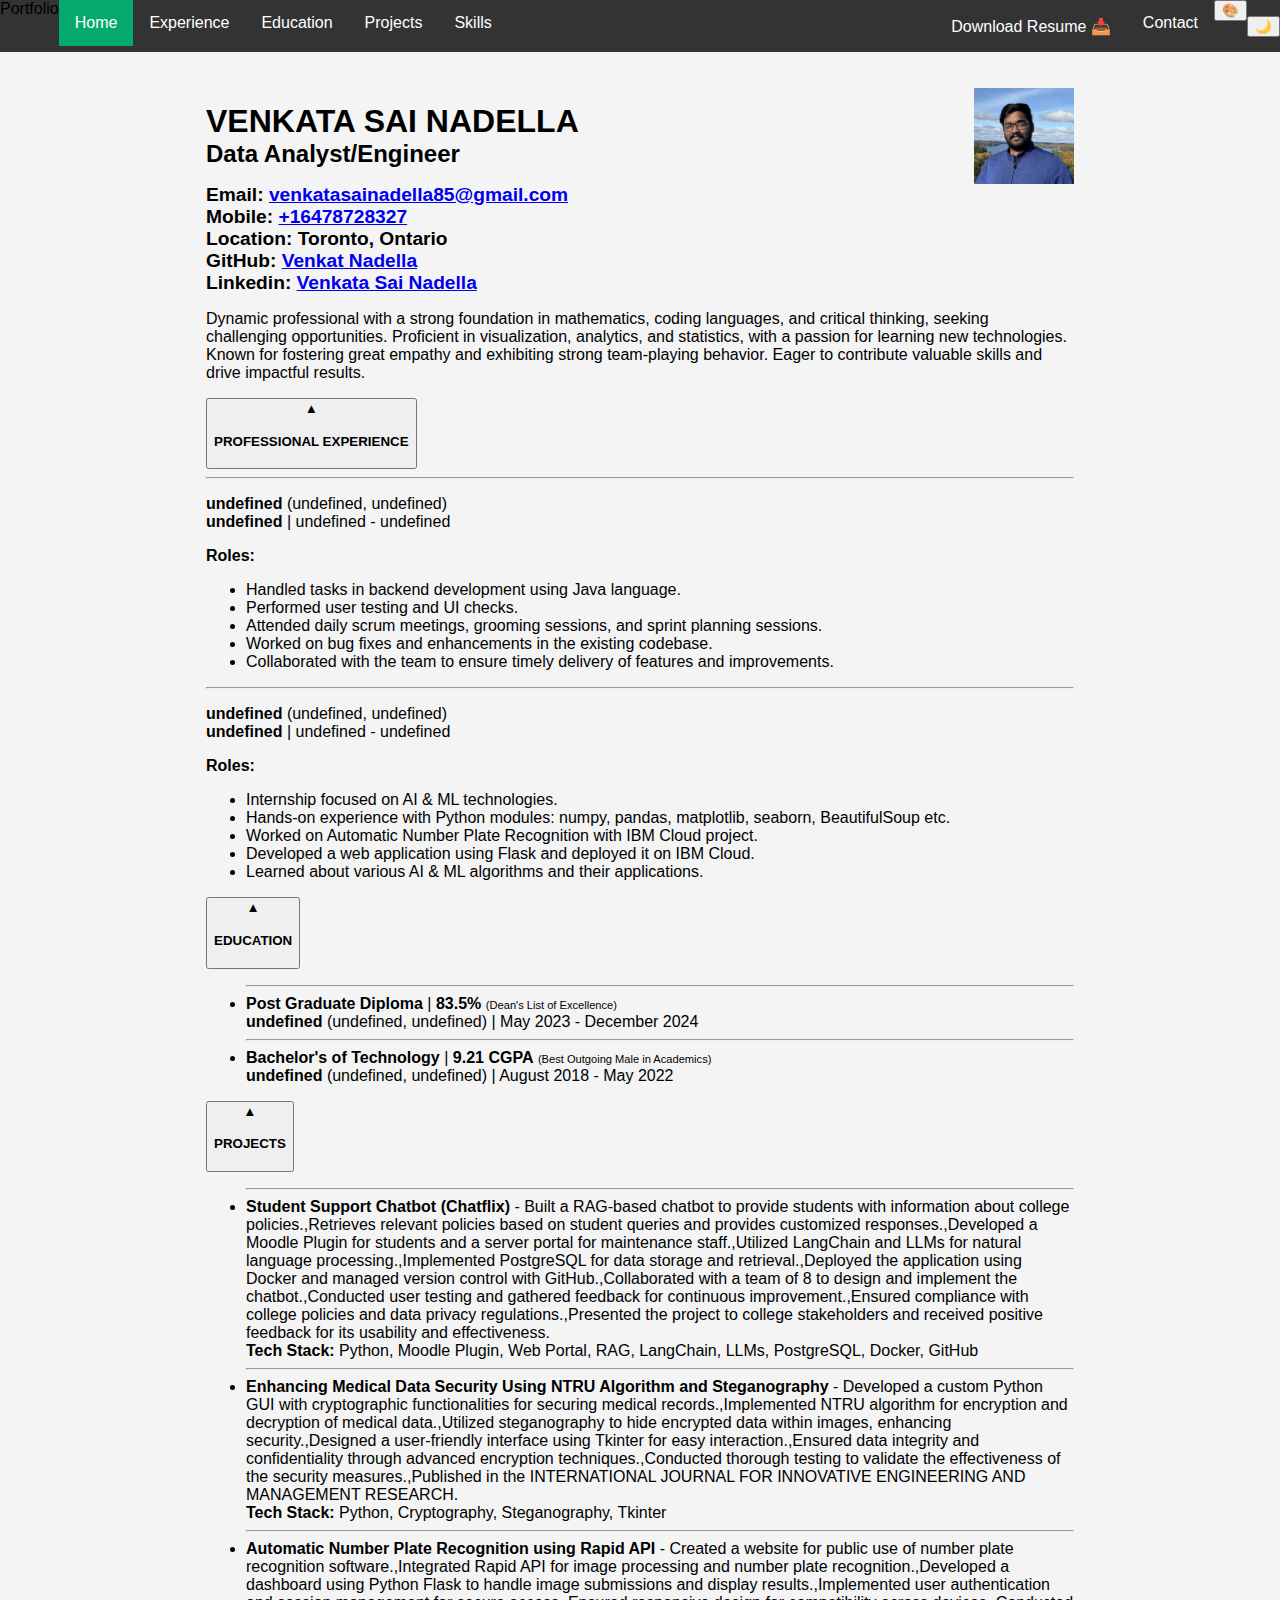
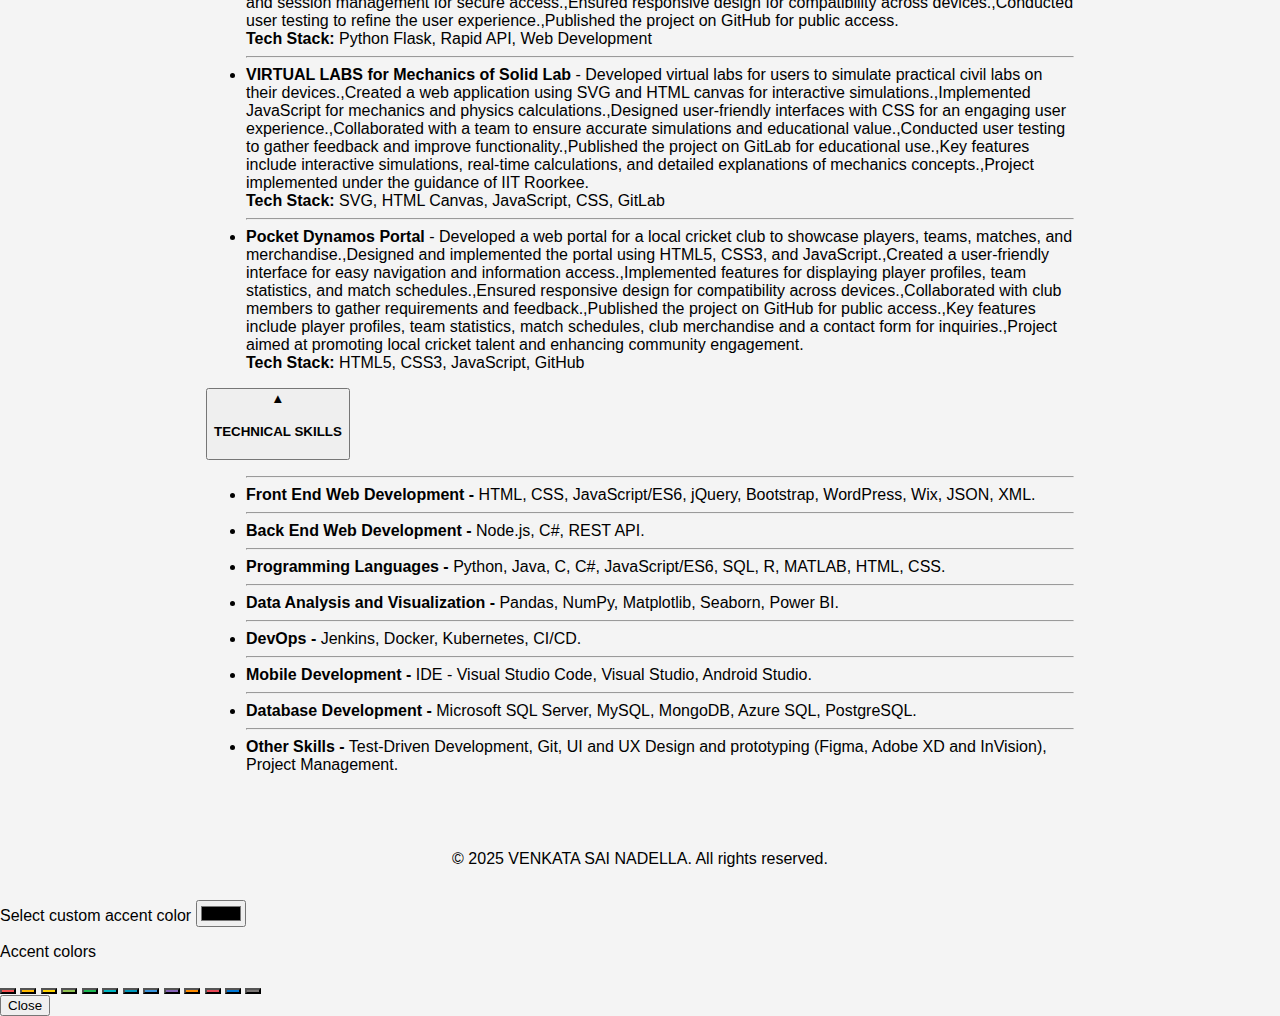
<file: index.html>
<!DOCTYPE html>
<html lang="en">
  <head>
    <meta charset="UTF-8" />
    <meta name="viewport" content="width=device-width, initial-scale=1.0" />
    <title>About</title>
    <link rel="stylesheet" href="style.css" />
    <!-- Comment out bootstrap link if not needed -->
    <!-- <link href="https://cdn.jsdelivr.net/npm/bootstrap@5.3.7/dist/css/bootstrap.min.css" rel="stylesheet"
        integrity="sha384-LN+7fdVzj6u52u30Kp6M/trliBMCMKTyK833zpbD+pXdCLuTusPj697FH4R/5mcr" crossorigin="anonymous"> -->
    <script src="profileDataScript.js" defer></script>
    <script src="script.js" defer></script>
  </head>
  <link rel="stylesheet" href="theme.css" />
  <script src="theme.js"></script>

  <body>
    <!-- Top navigation for all links -->
    <ul class="topNav top-mobile">
      <!-- <li><a class="app-name" href="#">Portfolio</a></li> -->
      <li class="li-app-name">
        <span class="app-name">Portfolio</span>
      </li>
      <li><a class="mobile-hidden active" href="#home">Home</a></li>
      <li><a href="#experience">Experience</a></li>
      <li><a href="#education">Education</a></li>
      <li><a href="#projects">Projects</a></li>
      <li><a href="#skills">Skills</a></li>

      <li class="right theme-toggle-flex">
        <button
          id="themeToggleBtn"
          class="theme-toggle-btn"
          title="Toggle Theme"
        >
          🌙
        </button>
      </li>
      <li class="right color-picker-flex">
        <button
          id="accentColorBtn"
          class="accent-color-btn"
          title="Select Accent Color"
        >
          🎨
        </button>
      </li>
      <!--<li class="right download-flex"><button id="downloadResumeBtn" class="download-btn"
                title="Download Resume">📥</button></li>-->
      <!-- <li class="mobile-hidden"><a href="./index2.html">HomeV2</a></li> -->
      <li class="right mobile-hidden"><a href="./contact.html">Contact</a></li>
      <li class="right mobile-hidden download-flex">
        <a href="./Venkata_sai_Nadella_Resume.pdf" download
          >Download Resume 📥</a
        >
      </li>
    </ul>

    <!-- Bottom navigation: only links with .bottom-mobile class are shown on mobile -->
    <ul class="bottomNav">
      <li class="bottom-mobile">
        <a class="active" href="./index.html">Home</a>
      </li>
      <li class="bottom-mobile"><a href="./contact.html">Contact</a></li>
      <li class="bottom-mobile">
        <a href="./Venkata_sai_Nadella_Resume.pdf" download>Resume 📥</a>
      </li>
      <!-- <li class="bottom-mobile"><a class="active" href="./index.html"><span class="nav-icon">🏠</span>Home</a></li>
        <li class="bottom-mobile"><a href="./about.html"><span class="nav-icon">ℹ️</span>About</a></li>
        <li class="bottom-mobile"><a href="./contact.html"><span class="nav-icon">📞</span>Contact</a></li> -->
    </ul>
    <div id="parentDiv"></div>
    <footer>
      <p class="footer-content">
        &copy; 2025 VENKATA SAI NADELLA. All rights reserved.
      </p>
    </footer>

    <!-- Accent Color Picker Modal -->
    <div id="accentColorModal" class="modal">
      <div class="modal-content">
        <label for="accentColorPicker" class="modal-section-title"
          >Select custom accent color</label
        >
        <input type="color" id="accentColorPicker" />
        <p class="modal-section-title">Accent colors</p>
        <div id="accentColorSwatches">
          <button
            class="accent-swatch"
            style="background: #f25050"
            title="#F25050"
          ></button>
          <button
            class="accent-swatch"
            style="background: #ffb900"
            title="#FFB900"
          ></button>
          <button
            class="accent-swatch"
            style="background: #ffd400"
            title="#FFD400"
          ></button>
          <button
            class="accent-swatch"
            style="background: #92c353"
            title="#92C353"
          ></button>
          <button
            class="accent-swatch"
            style="background: #1db954"
            title="#1DB954"
          ></button>
          <button
            class="accent-swatch"
            style="background: #00b7c3"
            title="#00B7C3"
          ></button>
          <button
            class="accent-swatch"
            style="background: #0099bc"
            title="#0099BC"
          ></button>
          <button
            class="accent-swatch"
            style="background: #3a96dd"
            title="#3A96DD"
          ></button>
          <button
            class="accent-swatch"
            style="background: #8764b8"
            title="#8764B8"
          ></button>
          <button
            class="accent-swatch"
            style="background: #ff8c00"
            title="#FF8C00"
          ></button>
          <button
            class="accent-swatch"
            style="background: #e74856"
            title="#E74856"
          ></button>
          <button
            class="accent-swatch"
            style="background: #0078d7"
            title="#0078D7"
          ></button>
          <button
            class="accent-swatch"
            style="background: #7a7574"
            title="#7A7574"
          ></button>
        </div>
        <button id="closeAccentModal">Close</button>
      </div>
    </div>
  </body>
</html>
</file>
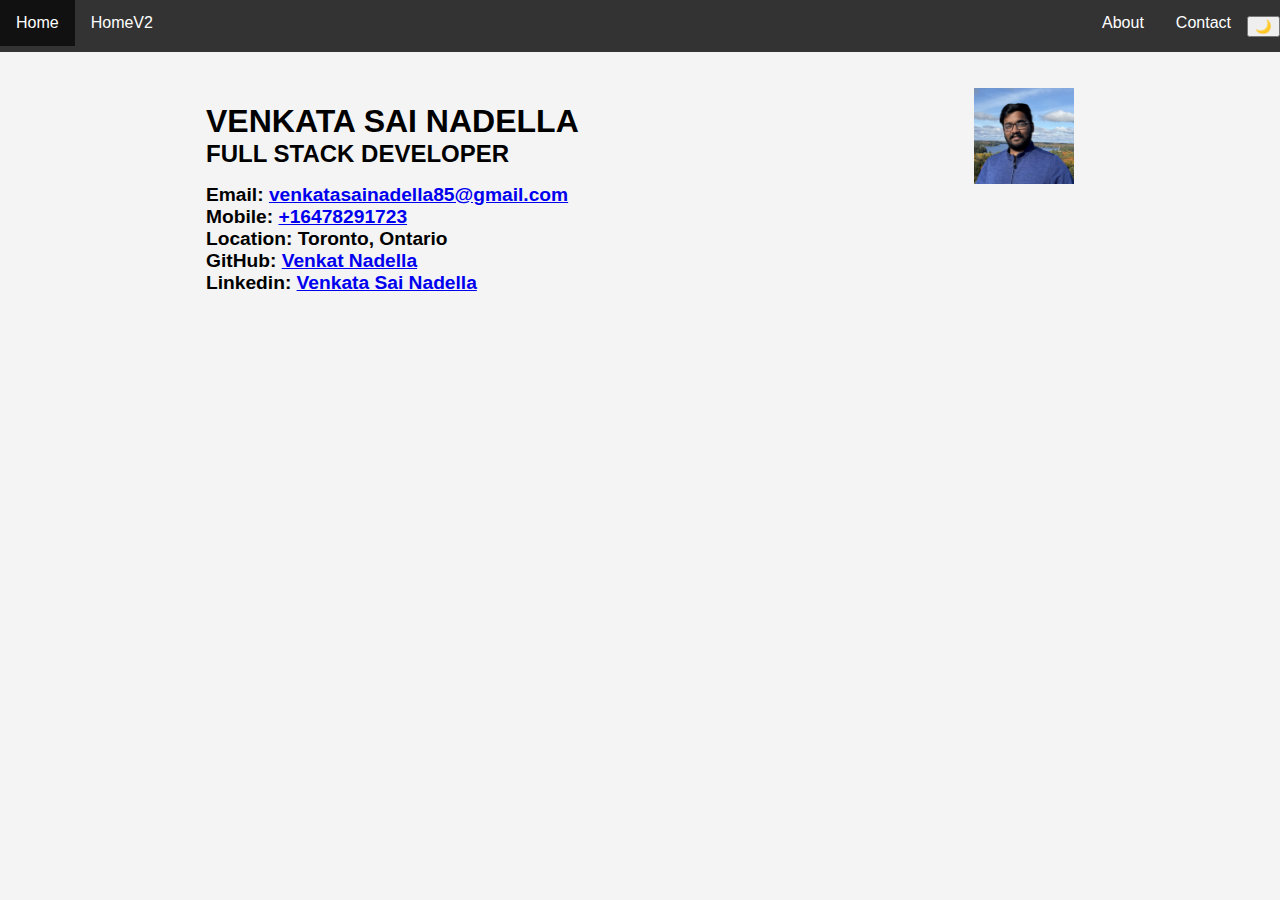
<file: about.html>
<!DOCTYPE html>
<html lang="en">

<head>
    <meta charset="UTF-8">
    <meta name="viewport" content="width=device-width, initial-scale=1.0">
    <title>
        About
    </title>
    <link rel="stylesheet" href="style.css">
    <link href="https://cdn.jsdelivr.net/npm/bootstrap@5.3.7/dist/css/bootstrap.min.css" rel="stylesheet"
        integrity="sha384-LN+7fdVzj6u52u30Kp6M/trliBMCMKTyK833zpbD+pXdCLuTusPj697FH4R/5mcr" crossorigin="anonymous">

</head>
<link rel="stylesheet" href="theme.css">
<script src="theme.js"></script>

<body>
    <!-- Top navigation for all links -->
    <ul class="topNav top-mobile">
        <li><a class="" href="./index.html">Home</a></li>
        <!-- <li><a href="#experience">Experience</a></li>
        <li><a href="#education">Education</a></li>
        <li><a href="#projects">Projects</a></li> -->
        <li class="right theme-toggle-flex"><button id="themeToggleBtn" class="theme-toggle-btn">🌙</button></li>
        <li class="mobile-hidden"><a href="./home.html">HomeV2</a></li>
        <li class="right mobile-hidden"><a href="./contact.html">Contact</a></li>
        <li class="right mobile-hidden active"><a href="./about.html">About</a></li>
    </ul>

    <!-- Bottom navigation: only links with .bottom-mobile class are shown on mobile -->
    <ul class="bottomNav">
        <li class="bottom-mobile"><a href="./home.html">HomeV2</a></li>
        <li class="bottom-mobile active"><a class="active" href="./about.html">About</a></li>
        <li class="bottom-mobile"><a href="./contact.html">Contact</a></li>
    </ul>

    <div id="parentDiv">
        <div class="flexbox-container">
            <div class="flexbox-container2">
                <!-- inline styling - avoid and move styles to .CSS file instead -->
                <h1 class="header1" id="home" style="padding: 0px 0px;"> VENKATA SAI NADELLA</h1>
                <h2 class="header2"> FULL STACK DEVELOPER</h2>
            </div>
            <div class="flexbox-container2">
                <img class="profile-pic" src="assets/img/venkat_muskoka_image.jpg" alt="Profile Picture" width="100" height="100">
            </div>
        </div>
        <h3>
            Email: <a href="mailto:venkatasainadella85@gmail.com">venkatasainadella85@gmail.com </a>
            <br>
            Mobile: <a href="tel:+16478291723">+16478291723</a>
            <br>Location: Toronto, Ontario
            <br>GitHub: <a href="https://github.com/venkatnadella">Venkat Nadella</a>
            <br>Linkedin: <a href="https://www.linkedin.com/in/venkata-sai-nadella/">Venkata Sai Nadella</a>
        </h3>
    </div>


</body>

</html>
</file>
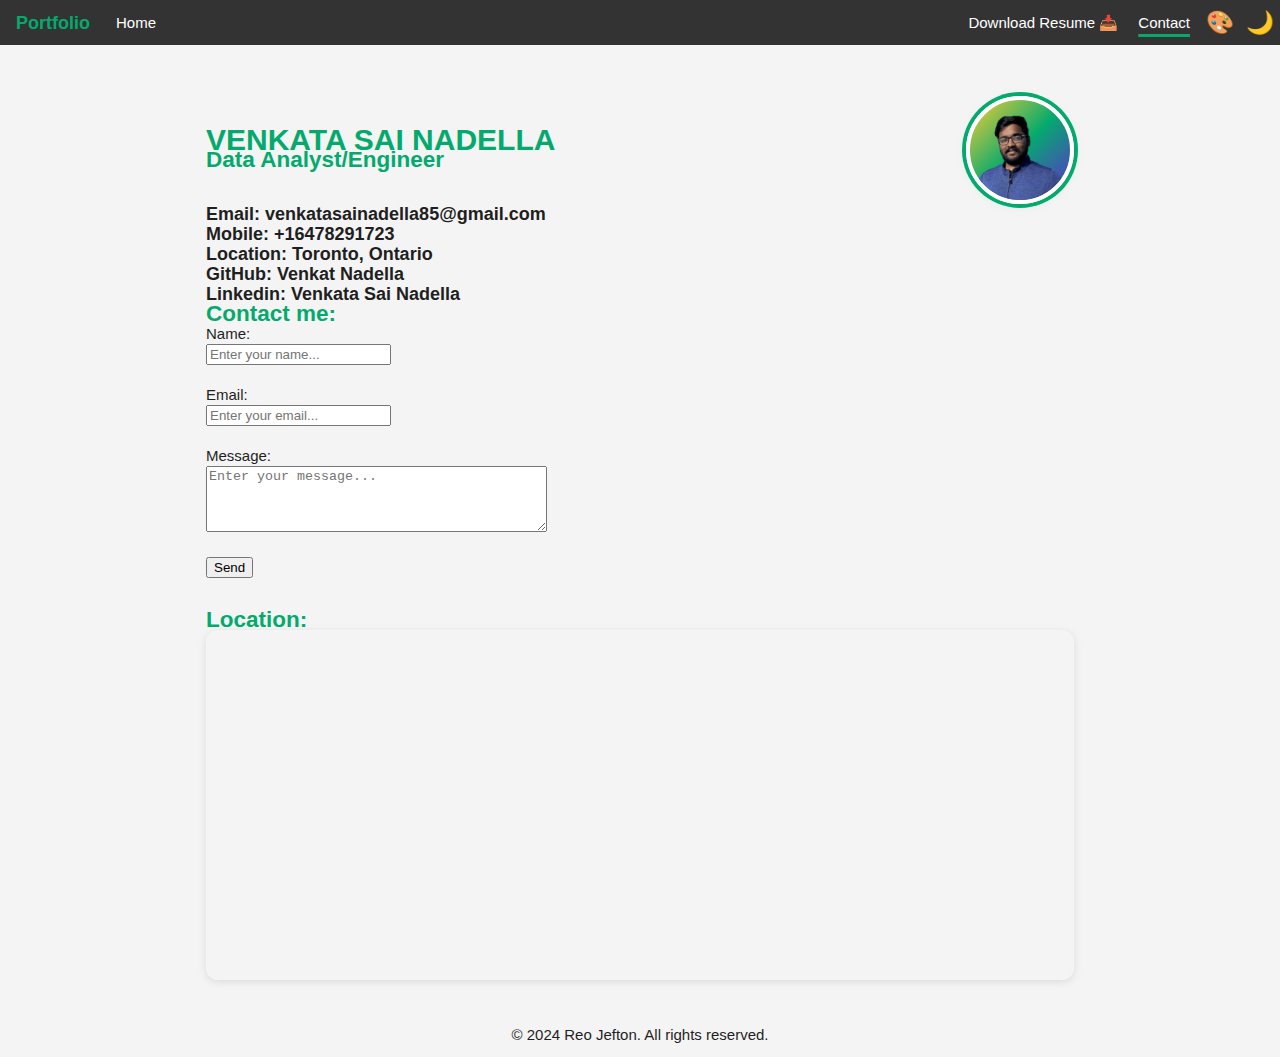
<file: contact.html>
<!DOCTYPE html>
<html lang="en">
  <head>
    <meta charset="UTF-8" />
    <meta name="viewport" content="width=device-width, initial-scale=1.0" />
    <title>Contact</title>
    <link rel="stylesheet" href="assets/css/style.css" />
    <!-- <link href="https://cdn.jsdelivr.net/npm/bootstrap@5.3.7/dist/css/bootstrap.min.css" rel="stylesheet"
        integrity="sha384-LN+7fdVzj6u52u30Kp6M/trliBMCMKTyK833zpbD+pXdCLuTusPj697FH4R/5mcr" crossorigin="anonymous"> -->
    <script src="assets/javaScripts/script.js" defer></script>
  </head>
  <link rel="stylesheet" href="assets/css/theme.css" />
  <script src="assets/javaScripts/theme.js"></script>

  <body>
    <!-- Top navigation for all links -->
    <ul class="topNav top-mobile">
      <li class="li-app-name">
        <span class="app-name">Portfolio</span>
      </li>
      <li><a class="mobile-hidden" href="./index.html">Home</a></li>
      <!-- <li class="mobile-hidden"><a href="#experience">Experience</a></li>
        <li class="mobile-hidden"><a href="#education">Education</a></li>
        <li class="mobile-hidden"><a href="#projects">Projects</a></li> -->
      <li class="right theme-toggle-flex">
        <button
          id="themeToggleBtn"
          class="theme-toggle-btn"
          title="Toggle Theme"
        >
          🌙
        </button>
      </li>
      <li class="right color-picker-flex">
        <button
          id="accentColorBtn"
          class="accent-color-btn"
          title="Select Accent Color"
        >
          🎨
        </button>
      </li>
      <!--<li class="right download-flex">
        <button
          id="downloadResumeBtn"
          class="download-btn"
          title="Download Resume"
        >
          📥
        </button>
      </li>-->
      <!-- <li class="mobile-hidden"><a href="./index2.html">HomeV2</a></li> -->
      <li class="right mobile-hidden">
        <a class="active" href="./contact.html">Contact</a>
      </li>
      <li class="right mobile-hidden download-flex">
        <a href="assets/PDFs/Venkata_sai_Nadella_Resume.pdf" download
          >Download Resume 📥</a
        >
      </li>
    </ul>

    <!-- Bottom navigation: only links with .bottom-mobile class are shown on mobile -->
    <ul class="bottomNav">
      <li class="bottom-mobile"><a href="./index.html">Home</a></li>
      <li class="bottom-mobile">
        <a class="active" href="./contact.html">Contact</a>
      </li>
      <li class="bottom-mobile">
        <a href="assets/PDFs/Venkata_sai_Nadella_Resume.pdf" download
          >Resume 📥</a
        >
      </li>
    </ul>
    <div id="parentDiv">
      <div class="flexbox-container">
        <div class="flexbox-container2">
          <!-- inline styling - avoid and move styles to .CSS file instead -->
          <h1 class="header1" id="home">VENKATA SAI NADELLA</h1>
          <h2 class="header2">Data Analyst/Engineer</h2>
        </div>
        <div class="flexbox-container2">
          <img
            class="profile-pic"
            src="assets/img/venkat_muskoka_image-removebg-preview.png"
            alt="Profile Picture"
            width="100"
            height="100"
          />
        </div>
      </div>
      <h3>
        Email:
        <a href="mailto:venkatasainadella85@gmail.com"
          >venkatasainadella85@gmail.com
        </a>
        <br />
        Mobile: <a href="tel:+16478291723">+16478291723</a> <br />Location:
        Toronto, Ontario <br />GitHub:
        <a href="https://github.com/venkatnadella">Venkat Nadella</a>
        <br />Linkedin:
        <a href="https://www.linkedin.com/in/venkata-sai-nadella/"
          >Venkata Sai Nadella</a
        >
      </h3>

      <h2>Contact me:</h2>

      <form action="/action_page.php">
        <!-- <label for="fname">First name:</label><br>
            <input type="text" id="fname" name="fname" value="" placeholder="Enter your first name..."><br>
            <label for="lname">Last name:</label><br>
            <input type="text" id="lname" name="lname" value="" placeholder="Enter your last name..."><br><br> -->

        <!-- <input type="checkbox" id="vehicle1" name="vehicle1" value="Bike">
            <label for="vehicle1"> I have a bike</label><br> -->

        <label for="name">Name:</label><br />
        <input
          type="text"
          id="name"
          name="name"
          placeholder="Enter your name..."
          required
        /><br /><br />
        <label for="email">Email:</label><br />
        <input
          type="email"
          id="email"
          name="email"
          placeholder="Enter your email..."
          required
        /><br /><br />
        <label for="message">Message:</label><br />
        <textarea
          id="message"
          name="message"
          rows="4"
          cols="40"
          placeholder="Enter your message..."
          required
        ></textarea
        ><br /><br />
        <input type="submit" value="Send" />
      </form>

      <!-- Google Map Embed for Toronto -->
      <div class="map-container" style="margin-top: 32px; text-align: left">
        <h2>Location:</h2>
        <iframe
          src="https://www.google.com/maps/embed?pb=!1m18!1m12!1m3!1d46244.96496496497!2d-79.639319!3d43.653225!2m3!1f0!2f0!3f0!3m2!1i1024!2i768!4f13.1!3m3!1m2!1s0x882b34d6b6c7c7e1%3A0x2c6c7e1e6c7e1e6c!2sGreater%20Toronto%20Area!5e0!3m2!1sen!2sca!4v1620000000000!5m2!1sen!2sca"
          width="100%"
          height="350"
          style="
            border: 0;
            border-radius: 12px;
            box-shadow: 0 2px 8px rgba(0, 0, 0, 0.1);
          "
          allowfullscreen=""
          loading="lazy"
          referrerpolicy="no-referrer-when-downgrade"
        ></iframe>
      </div>
    </div>
    <footer>
      <p class="footer-content">&copy; 2024 Reo Jefton. All rights reserved.</p>
    </footer>

    <!-- Accent Color Picker Modal -->
    <div id="accentColorModal" class="modal">
      <div class="modal-content">
        <label for="accentColorPicker" class="modal-section-title"
          >Select custom accent color</label
        >
        <input type="color" id="accentColorPicker" />
        <p class="modal-section-title">Accent colors</p>
        <div id="accentColorSwatches">
          <button
            class="accent-swatch"
            style="background: #f25050"
            title="#F25050"
          ></button>
          <button
            class="accent-swatch"
            style="background: #ffb900"
            title="#FFB900"
          ></button>
          <button
            class="accent-swatch"
            style="background: #ffd400"
            title="#FFD400"
          ></button>
          <button
            class="accent-swatch"
            style="background: #92c353"
            title="#92C353"
          ></button>
          <button
            class="accent-swatch"
            style="background: #1db954"
            title="#1DB954"
          ></button>
          <button
            class="accent-swatch"
            style="background: #00b7c3"
            title="#00B7C3"
          ></button>
          <button
            class="accent-swatch"
            style="background: #0099bc"
            title="#0099BC"
          ></button>
          <button
            class="accent-swatch"
            style="background: #3a96dd"
            title="#3A96DD"
          ></button>
          <button
            class="accent-swatch"
            style="background: #8764b8"
            title="#8764B8"
          ></button>
          <button
            class="accent-swatch"
            style="background: #ff8c00"
            title="#FF8C00"
          ></button>
          <button
            class="accent-swatch"
            style="background: #e74856"
            title="#E74856"
          ></button>
          <button
            class="accent-swatch"
            style="background: #0078d7"
            title="#0078D7"
          ></button>
          <button
            class="accent-swatch"
            style="background: #7a7574"
            title="#7A7574"
          ></button>
        </div>
        <button id="closeAccentModal">Close</button>
      </div>
    </div>
  </body>
</html>
</file>
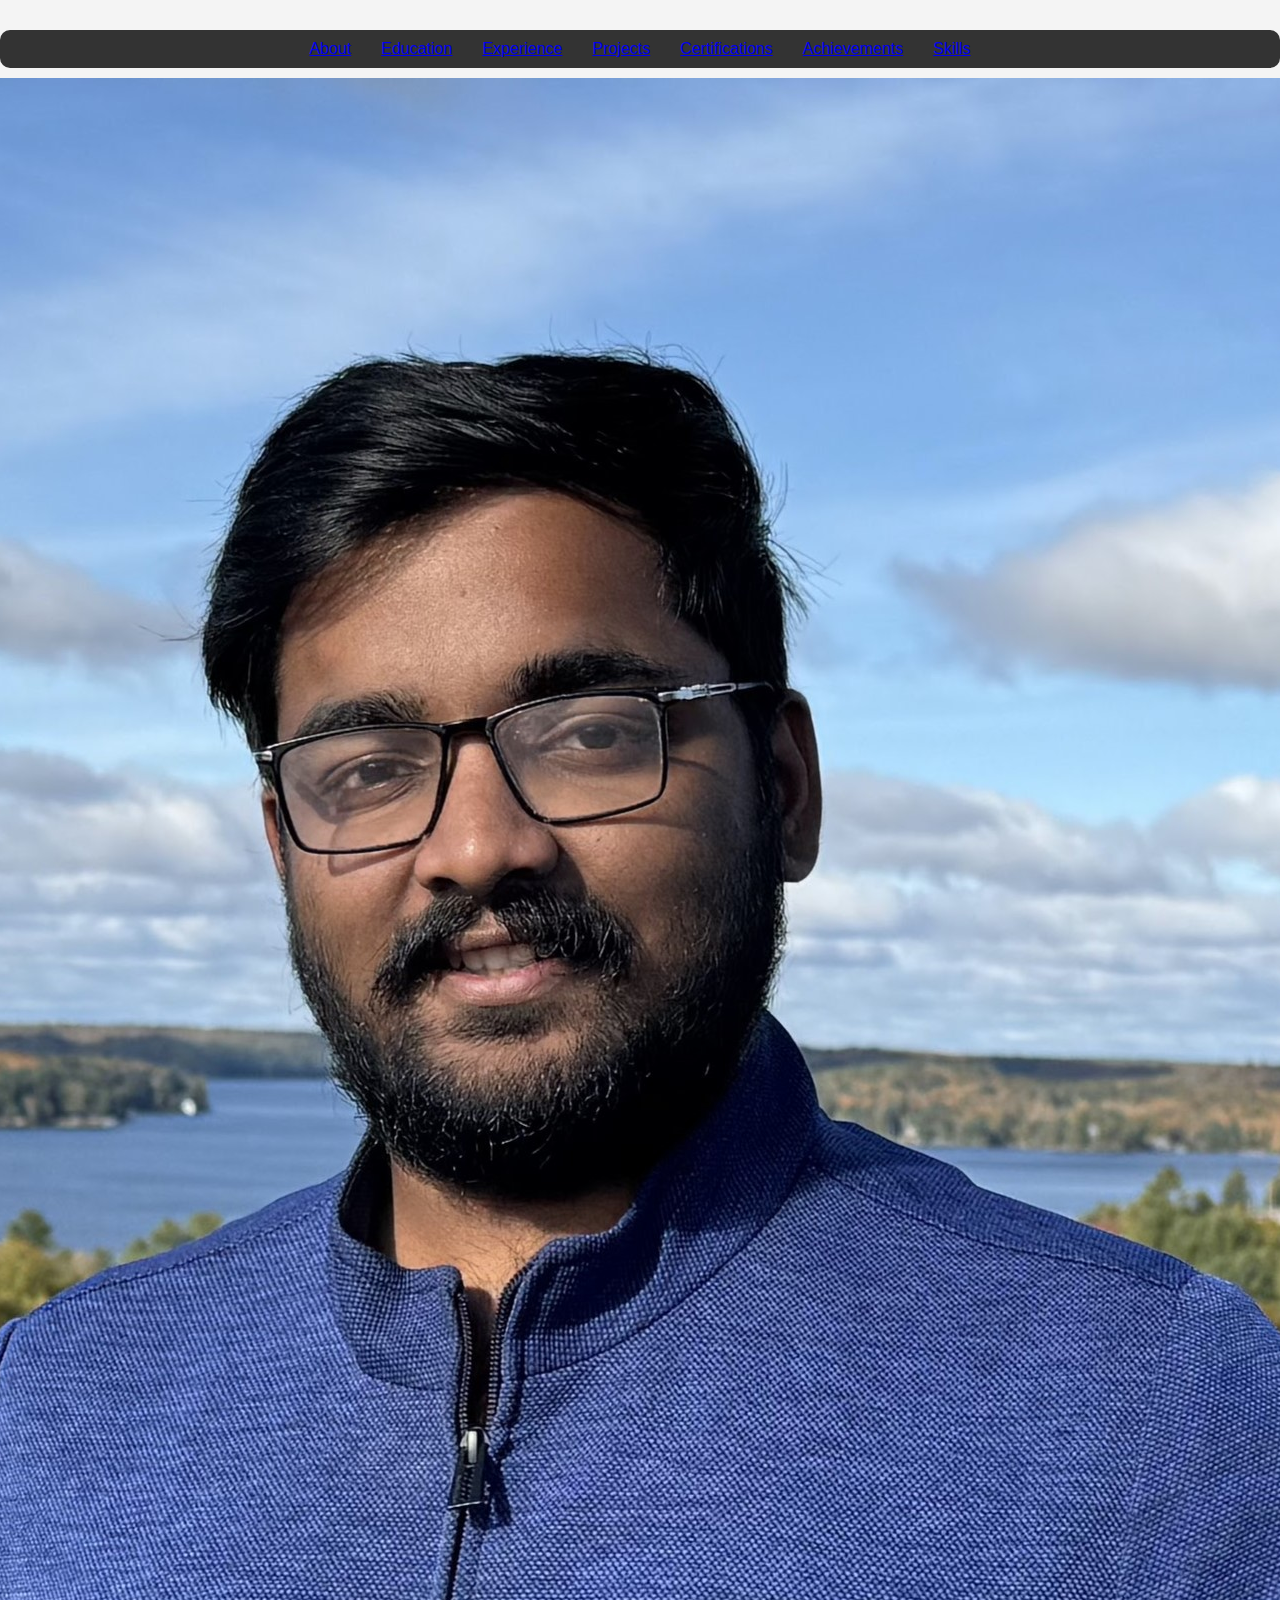
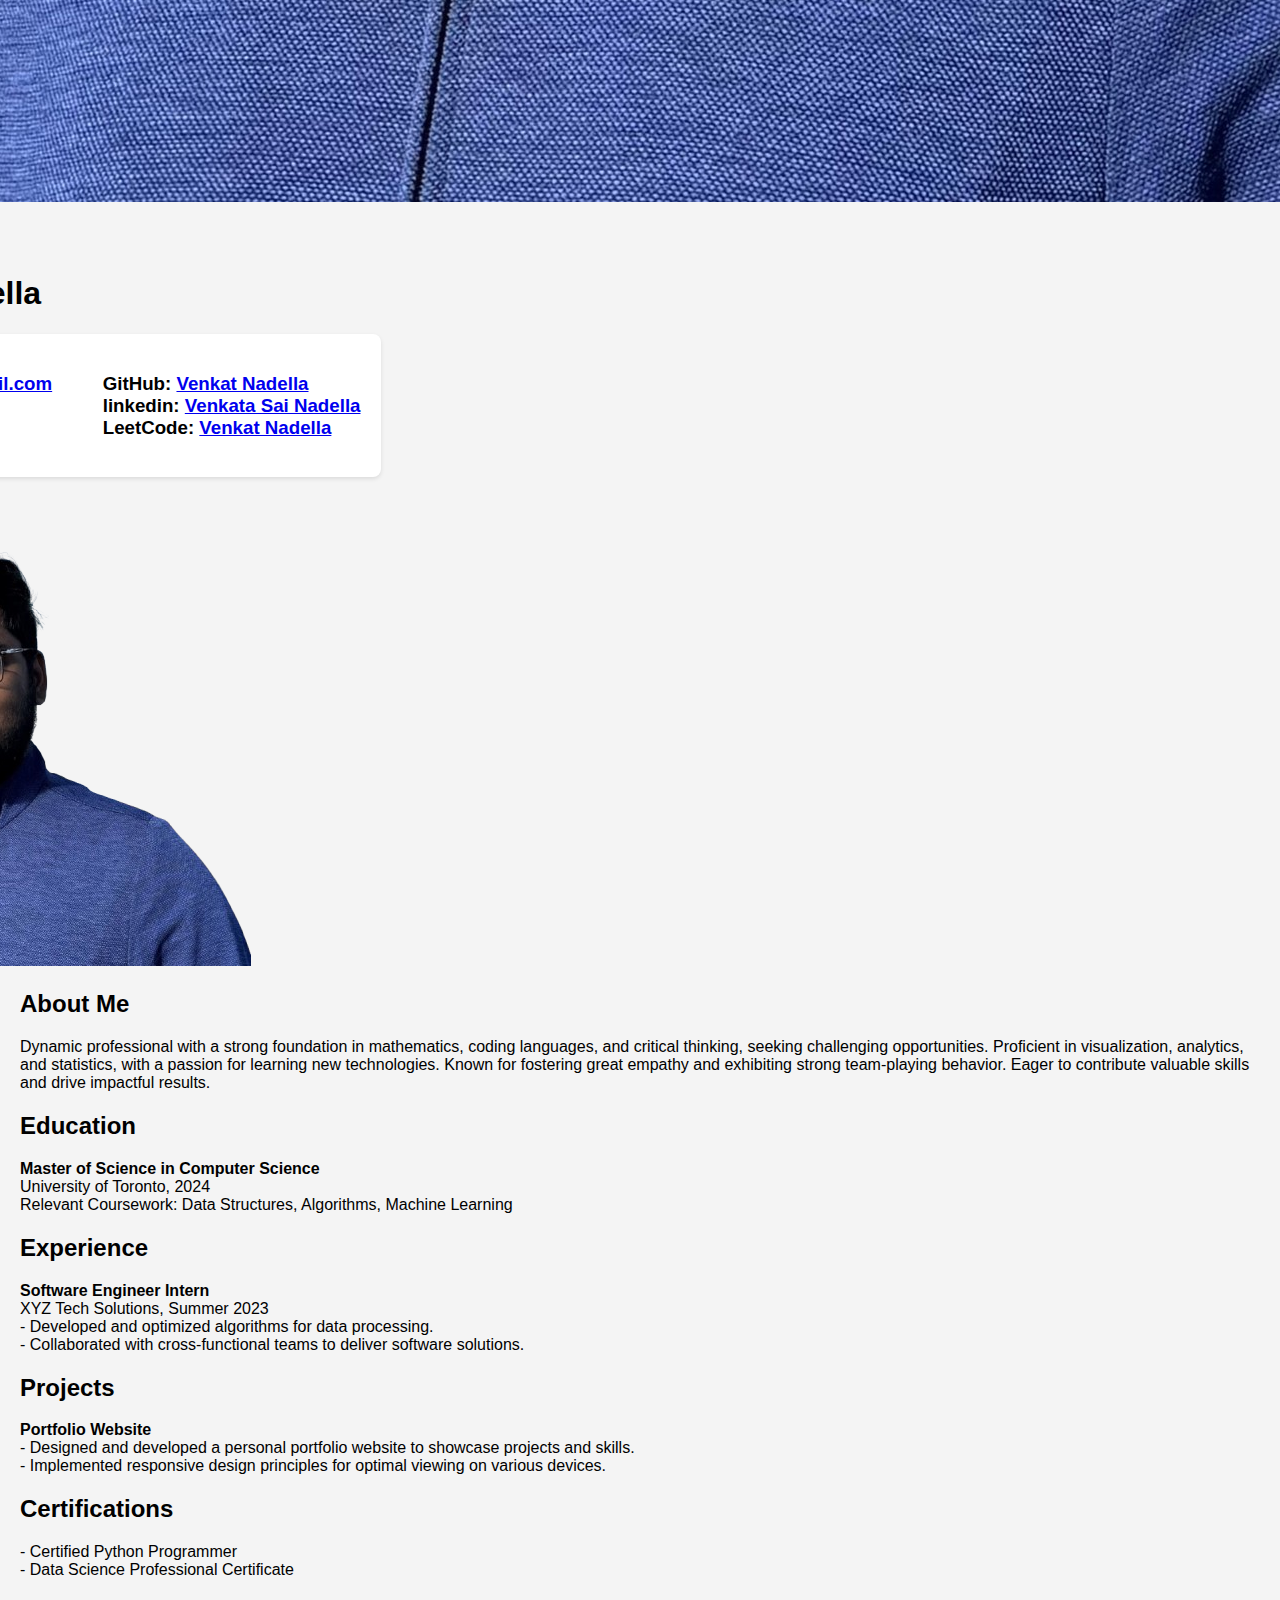
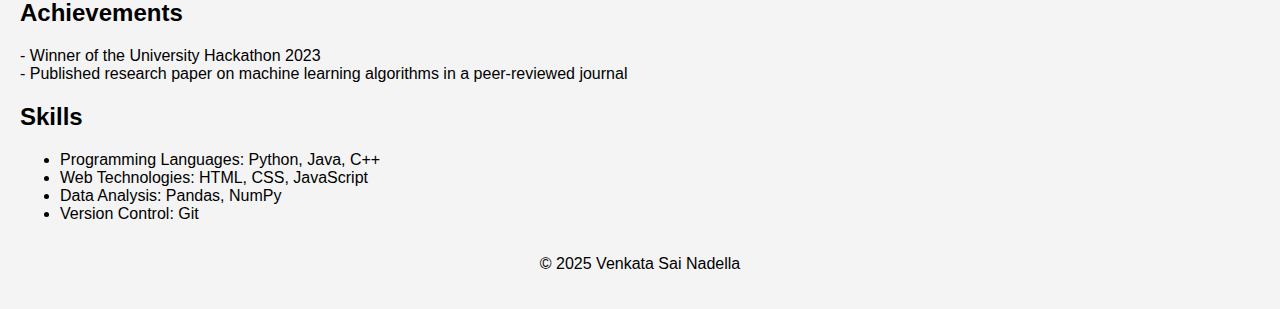
<file: home.html>
<!DOCTYPE html>
<html lang="en">
  <head>
    <meta charset="UTF-8" />
    <meta name="viewport" content="width=device-width, initial-scale=1.0" />
    <title>Portfolio</title>
    <link rel="stylesheet" href="styles.css" />
  </head>
  <body>
    <nav id="navbar">
      <ul>
        <li><a href="#about">About</a></li>
        <li><a href="#education">Education</a></li>
        <li><a href="#experience">Experience</a></li>
        <li><a href="#projects">Projects</a></li>
        <li><a href="#certifications">Certifications</a></li>
        <li><a href="#achievements">Achievements</a></li>
        <li><a href="#skills">Skills</a></li>
      </ul>
    </nav>
    <header>
      <img src="assets/img/venkat_muskoka_image.jpg" alt="Left Image" />
      <div class="header-center">
      <h2>Welcome to My Space</h2>
      <h1>Venkata Sai Nadella</h1>
      <section id="contact">
      <h3>
        <a href="mailto:venkatasainadella85@gmail.com"
          >venkatasainadella85@gmail.com
        </a>
        <br />
        <a href="tel:+16478291723">+16478291723</a>
        <br />Toronto, Ontario
      </h3>
      <h3>
        GitHub:
        <a href="https://github.com/venkatnadella" target="_blank"
          >Venkat Nadella</a
        >
        <br />linkedin:
        <a
          href="https://www.linkedin.com/in/venkata-sai-nadella/"
          target="_blank"
          >Venkata Sai Nadella
        </a>
        <br />LeetCode:
        <a href="https://leetcode.com/u/zW7H3B6J0d/" target="_blank"
          >Venkat Nadella</a
        >
      </h3>
    </section>
    
      </div>
    <img src="assets/img/venkat_muskoka_image-removebg-preview.png" alt="profile image" />
    </header>
    
    <main>
      <div id="about">
        <h2>About Me</h2>
        <p>
          Dynamic professional with a strong foundation in mathematics, coding languages, and critical thinking, seeking 
challenging opportunities. Proficient in visualization, analytics, and statistics, with a passion for learning new 
technologies. Known for fostering great empathy and exhibiting strong team-playing behavior. Eager to contribute 
valuable skills and drive impactful results. 
        </p>
      </div>
        <div id="education">
            <h2>Education</h2>
            <p>
            <strong>Master of Science in Computer Science</strong><br />
            University of Toronto, 2024<br />
            Relevant Coursework: Data Structures, Algorithms, Machine Learning
            </p>
        </div>
        <div id="experience">
            <h2>Experience</h2>
            <p>
            <strong>Software Engineer Intern</strong><br />
            XYZ Tech Solutions, Summer 2023<br />
            - Developed and optimized algorithms for data processing.<br />
            - Collaborated with cross-functional teams to deliver software solutions.
            </p>
        </div>
        <div id="projects">
            <h2>Projects</h2>
            <p>
            <strong>Portfolio Website</strong><br />
            - Designed and developed a personal portfolio website to showcase projects and skills.<br />
            - Implemented responsive design principles for optimal viewing on various devices.
            </p>    
        </div>
        <div id="certifications">
            <h2>Certifications</h2>
            <p>
            - Certified Python Programmer<br />
            - Data Science Professional Certificate
            </p>
        </div>
        <div id="achievements">
            <h2>Achievements</h2>
            <p>
            - Winner of the University Hackathon 2023<br />
            - Published research paper on machine learning algorithms in a peer-reviewed journal
            </p>
        </div>
        <div id="skills">
            <h2>Skills</h2>
            <ul>
                <li>Programming Languages: Python, Java, C++</li>
                <li>Web Technologies: HTML, CSS, JavaScript</li>
                <li>Data Analysis: Pandas, NumPy</li>
                <li>Version Control: Git</li>
            </ul>   
        </div>
    </main>
    <footer>
      <p>&copy; 2025 Venkata Sai Nadella</p>
    </footer>
  </body>
</html>
</file>
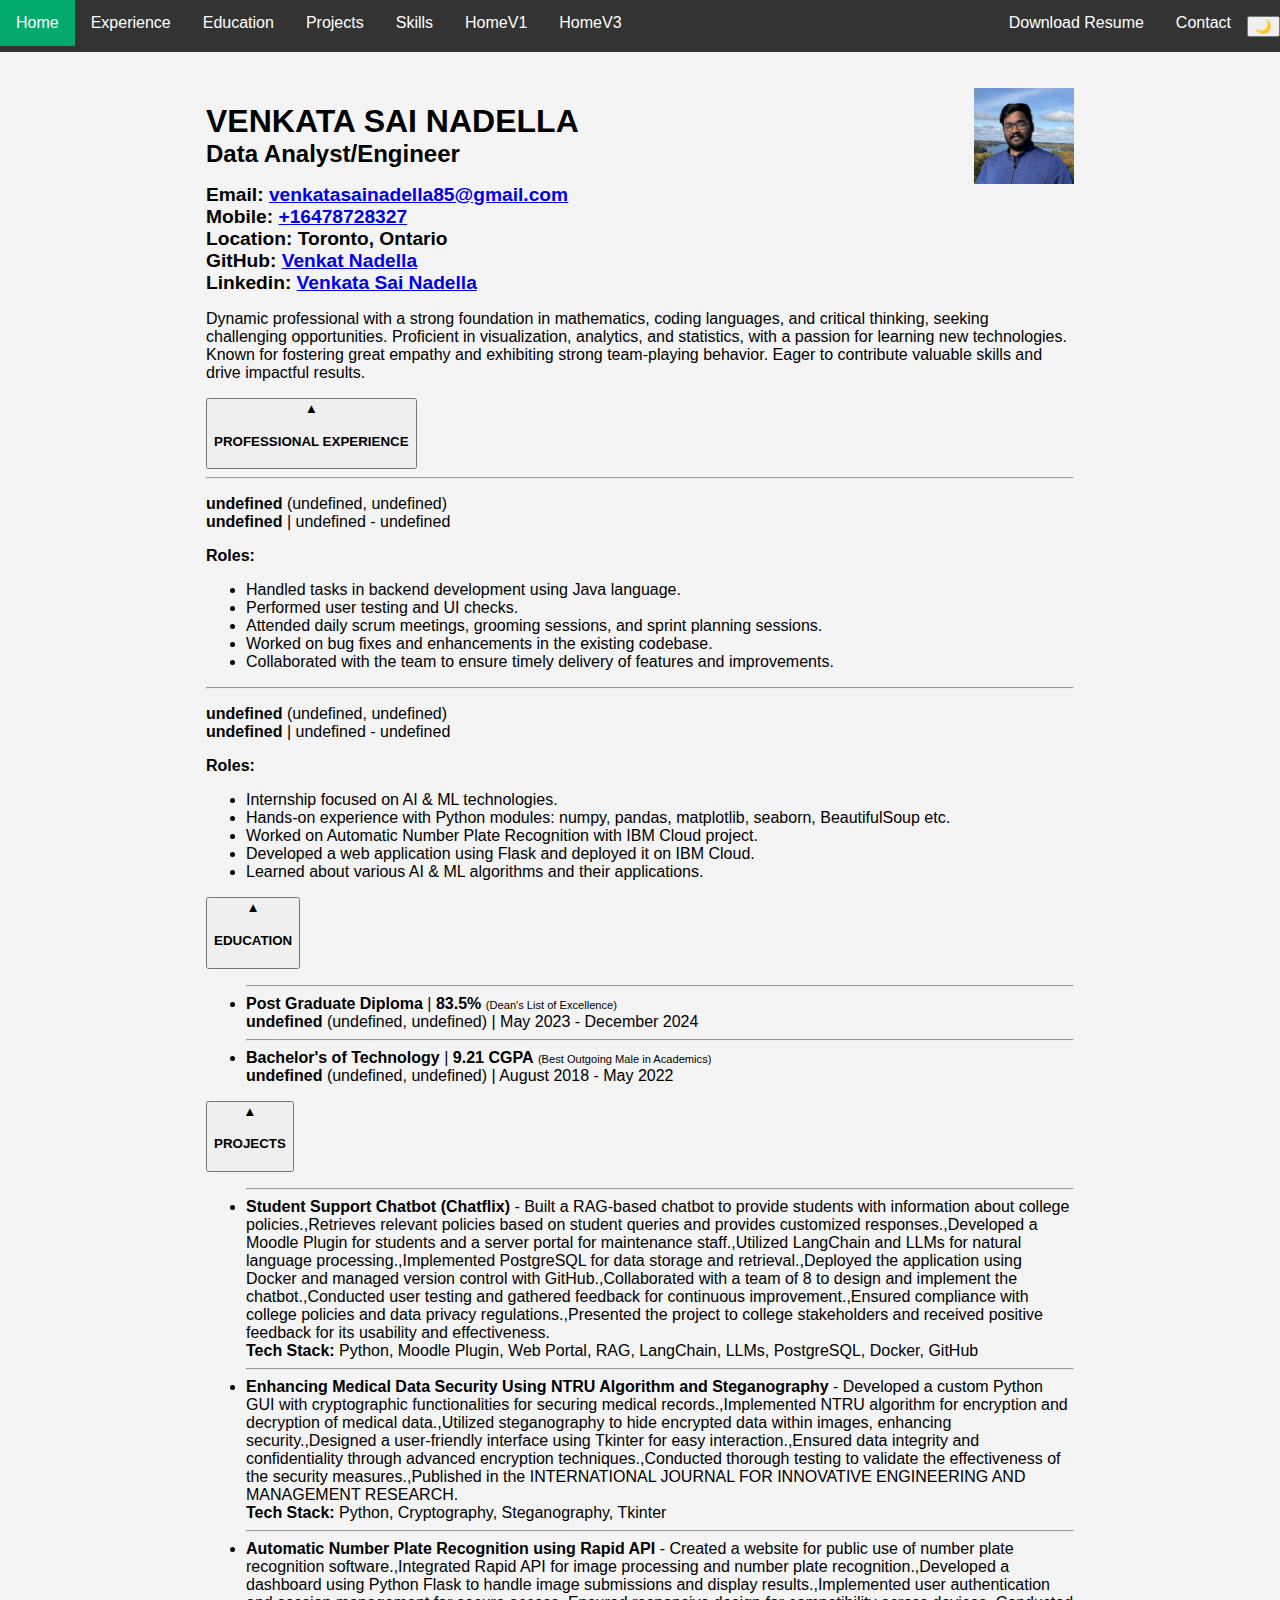
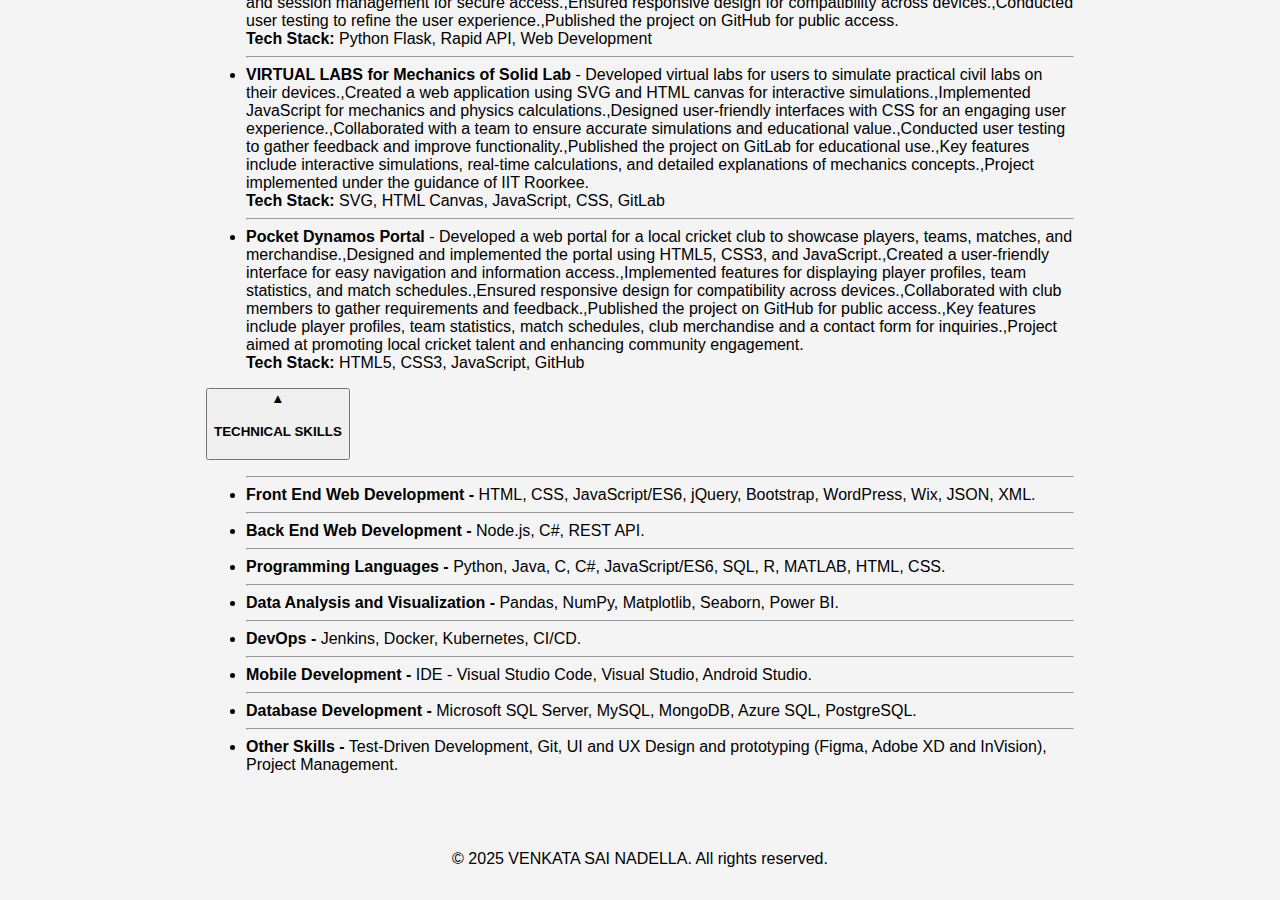
<file: index2.html>
<!DOCTYPE html>
<html lang="en">

<head>
    <meta charset="UTF-8">
    <meta name="viewport" content="width=device-width, initial-scale=1.0">
    <title>
        About
    </title>
    <link rel="stylesheet" href="style.css">
    <link href="https://cdn.jsdelivr.net/npm/bootstrap@5.3.7/dist/css/bootstrap.min.css" rel="stylesheet"
        integrity="sha384-LN+7fdVzj6u52u30Kp6M/trliBMCMKTyK833zpbD+pXdCLuTusPj697FH4R/5mcr" crossorigin="anonymous">
    <script src="profileDataScript.js" defer></script>
    <script src="script.js" defer></script>
</head>
<link rel="stylesheet" href="theme.css">
<script src="theme.js"></script>

<body>
    <!-- Top navigation for all links -->
    <ul class="topNav top-mobile">
        <li><a class="active" href="#home">Home</a></li>
        <li><a href="#experience">Experience</a></li>
        <li><a href="#education">Education</a></li>
        <li><a href="#projects">Projects</a></li>
        <li><a href="#skills">Skills</a></li>
        <li class="right theme-toggle-flex"><button id="themeToggleBtn" class="theme-toggle-btn">🌙</button></li>
        <li class="mobile-hidden"><a href="./index.html">HomeV1</a></li>
        <li class="mobile-hidden"><a href="./home.html">HomeV3</a></li>
        <li class="right mobile-hidden"><a href="./contact.html">Contact</a></li>
        <li class="right mobile-hidden"><a href="./Venkata_sai_Nadella_Resume.pdf" download>Download Resume</a></li>
    </ul>

    <!-- Bottom navigation: only links with .bottom-mobile class are shown on mobile -->
    <ul class="bottomNav">
        <li class="bottom-mobile"><a href="./index.html">HomeV1</a></li>
        <li class="bottom-mobile"><a href="./home.html">HomeV3</a></li>
        <li class="bottom-mobile"><a href="./Venkata_sai_Nadella_Resume.pdf" download>Download Resume</a></li>
        <li class="bottom-mobile"><a href="./contact.html">Contact</a></li>
    </ul>
    <div id="parentDiv">
    </div>
    <footer>
        <p class="footer-content">&copy; 2025 VENKATA SAI NADELLA. All rights reserved.</p>
    </footer>

</body>

</html>
</file>
<file: style.css>
/* Prevent horizontal overflow on small screens */
html,
body {
    max-width: 100vw;
    overflow-x: hidden;
    word-break: break-word;
    /* Prevents long words from causing overflow */
}

html {
    scroll-behavior:smooth;
    scroll-padding-top: 60px; /* Adjust for fixed header */;
}

/* Responsive image scaling */
img {
    max-width: 100%;
    height: auto;
    display: block;
    margin-left: auto;
    margin-right: auto;
}

/* Responsive container padding */
#parentDiv {
    box-sizing: border-box;
    padding: 16px;
    width: 100%;
    max-width: 900px;
    margin: 0 auto;
}

/* Responsive navigation */
.topNav {
    flex-wrap: wrap;
    overflow-x: auto;
}

body {
    margin: 0;
    font-family: Arial, Helvetica, sans-serif;
    background-color: #f4f4f4;
}

ul.topNav,
ul.bottomNav {
    position: fixed;
    width: 100%;
    top: 0px;
    list-style-type: none;
    margin: 0;
    padding: 0;
    overflow: hidden;
    background-color: #333;
    /* border: 5px red solid;
            border-width:3px; */
}

ul.topNav li,
ul.bottomNav li {
    float: left;
}

ul.topNav li a,
ul.bottomNav li a {
    display: block;
    color: white;
    text-align: center;
    padding: 14px 16px;
    text-decoration: none;
}

ul.topNav li a:hover:not(.active),
ul.bottomNav li a:hover:not(.active) {
    background-color: #111;
}

ul.topNav li a.active,
ul.bottomNav li a.active {
    background-color: #04AA6D;
}

ul.topNav li.right,
ul.bottomNav li.right {
    float: right;
}

/* Prevent #parentDiv from overlapping navbar */
#parentDiv {
    margin-top: 60px;
}

h1 {
    /* color: darkblue; */
    font-weight: bold;
    margin: 0px;
    /* font-size: 2em; */
    /* text-align: left; */
}

.header2 {
    font-weight: bold;
    margin: 0px;
    /* text-align: left; */
}

h3 {
    font-weight: bold;
    margin: 0px;
    /* font-size: 16px !important;*/
    /* font-size: var(--bs-body-font-size) !important; */
    font-size: 1.2rem !important;

}

#parentDiv {
    padding: 28px 16px;
}

/* Center footer content and match #parentDiv padding */
.footer-content {
    text-align: center;
    padding: 32px 24px;
    margin: 0;
    /* color: var(--text-color, #fff); */
    font-size: 1rem;
}

.flexbox-container {
    display: flex;
    justify-content: space-between;
    align-items: center;
}

.flexbox-container2 {
    display: flex;
    flex-direction: column;
    align-items: flex-start;
}


/* @media (min-width: 481px) and (max-width: 600px) {

    ul.topNav li.right,
    ul.topNav li {
        float: left;
    }

    .flexbox-container {
        flex-direction: column;
        align-items: flex-start;
    }

    .flexbox-container2 {
        align-items: flex-start;
    }

    #parentDiv {
        margin-top: 100px;
    }
} */


/* Bottom navigation on mobile */
@media only screen and (max-width: 480px) {

    html {
        scroll-padding-top: 110px; /* Adjust for fixed header */;
    }

    .flexbox-container {
        padding-top: 5vh;
    }

    #parentDiv {
        padding: 8px;
    }

    /* .header1,
    .header2 {
        font-size: 1.5em;
        word-break: break-word;
    } */

    /* Code to make navbar items in separate rows */
    /* ul.topNav li {
        float: none;
        display: block;
        text-align: left;
    } */

    img {
        width: 100%;
        height: auto;
        max-width: 200px;
    }

    .mobile-hidden {
        display: none !important;
    }

    ul.bottomNav li.bottom-mobile {
        display: inline-block !important;
    }

    ul.bottomNav li.bottom-mobile a {
        display: block !important;
        padding: 12px 8px;
        font-size: 1rem;
    }

    ul.bottomNav {
        position: fixed;
        bottom: 0;
        top: auto;
        left: 0;
        width: 100vw;
        z-index: 1000;
        border-top: 1px solid #ddd;
        border-bottom: none;
        box-shadow: 0 -2px 8px rgba(0, 0, 0, 0.08);
        background-color: #333;
    }

    #parentDiv {
        margin-top: 60px !important;
        /* margin-bottom: 60px; */
    }

    footer {
        margin-bottom: 60px;
    }
}

/* Make the bottomNav items take the whole width of the screen */
@media screen and (max-width: 480px) {
    .bottomNav {
        display: flex;
        justify-content: space-between;
        position: fixed;
        bottom: 0;
        left: 0;
        width: 100vw;
        z-index: 1000;
        border-top: 1px solid #ddd;
        background-color: #333;
        box-shadow: 0 -2px 8px rgba(0, 0, 0, 0.08);
        margin: 0;
        padding: 0;
        list-style-type: none;
        flex-wrap: wrap;
    }

    .bottomNav li {
        flex: 1 1 0;
        text-align: center;
        margin: 0;
        padding: 0;
    }

    .bottomNav li a {
        display: block;
        color: white;
        padding: 14px 0;
        font-size: 1rem;
        text-decoration: none;
        border-right: 1px solid #222;
    }

    .bottomNav li:last-child a {
        border-right: none;
    }

    .bottomNav li a.active {
        background-color: #04AA6D;
    }

    .bottomNav li a:hover:not(.active) {
        background-color: #111;
    }
}

@media only screen and (min-width: 481px) {
    .bottomNav {
        display: none !important;
    }
}

#downloadPdfBtn {
    background-color: #04AA6D;
    color: white;
    border: none;
    padding: 10px 20px;
    border-radius: 5px;
    cursor: pointer;
    font-size: 1rem;
    margin: 24px auto;
    display: block;
    transition: background-color 0.3s ease;
}
</file>
<file: theme.css>
body.dark-theme {
    background: #181818;
    color: #f1f1f1;
}

.dark-theme .topnav {
    background-color: #222 !important;
}

.dark-theme a,
.dark-theme .topnav a {
    color: #f1f1f1;
    /* color: var(--accent-green) !important; */
}

.dark-theme .header1,
.dark-theme .header2 {
    color: #f1f1f1;
}

/* .dark-theme h3 {
    color: var(--accent-green) !important;
} */

.dark-theme .profile-pic {
    border: 2px solid #f1f1f1;
}

/* Toggle button background based on current theme */
/*body.dark-theme .theme-toggle-btn {
    background: #222;
    color: #f1f1f1;
}

body:not(.dark-theme) .theme-toggle-btn {
    background: #f8f9fa;
    color: #222;
} */

/* Flexbox wrapper for theme toggle button */
.theme-toggle-flex,
.download-flex {
    display: flex;
    align-items: center;
    justify-content: center;
    height: 52px;
}

/* Prevent white flash in dark mode before JS loads */
.dark-theme-preload,
.dark-theme-preload body {
    background: #181818 !important;
    color: #f1f1f1 !important;
}
</file>
<file: assets/css/style.css>
/* Accent color variable */
:root {

    /* --accent-color: #04AA6D; */
    --accent-color: #1DB954;

    /* --accent-green: #04AA6D; */
    --accent-green: #1DB954;
    /* --theme-background-color: #181818; */
    --theme-background-color: #f4f4f4;
    --theme-background-color-dark: #101010;
    /* --color-text: #000000; */
    --color-text: #1f1f1f;
    --color-text-dark: #e7e9ea;

    /* --body-bg: #f3f3f3;
    --body-bg-dark: #101010; */

    --modal-bg: rgba(0, 0, 0, 0.3);
    --modal-content-bg: #fff;
    --modal-bg-dark: rgba(0, 0, 0, 0.7);
    --modal-content-bg-dark: #222;

    --outline-border-radius: 8px;
    --border-radius: 8px;
    --layout-width: calc(100% - 100px);
    --max-width: 1996px;

    /* border-radius: var(--outline-border-raduis, var(--border-raduis)); */

    --card-radius: var(--outline-border-radius, var(--border-radius));
    --card-bg: #fff;
    --card-shadow: 0 2px 16px rgba(0, 0, 0, 0.08);
    /* --card-shadow: 0 0px 0px rgba(0, 0, 0, 0.08); */

    --card-shadow-dark: 0 2px 16px rgba(255, 255, 255, 0.08);
    /* --card-shadow-dark: 0 0px 0px rgba(255, 255, 255, 0.08); */
    /* --card-shadow-dark: 0 2px 16px rgba(249, 247, 247, 0.08); */
    --card-shadow-hover: 0 8px 20px rgba(0, 0, 0, 0.2), 0 4px 16px rgba(255, 255, 255, 0.08);
    --card-shadow-dark-hover: 0 8px 20px rgba(255, 255, 255, 0.2), 0 4px 16px rgba(0, 0, 0, 0.08);
    /* --card-bg-dark: #222; */
    --card-bg-dark: #000000;
    /* --card-bg-dark: #262626; */

    --nav-bg: #fff;
    --nav-text: #000000;
    --nav-shadow: 0 1px 8px rgba(0, 0, 0, 0.06);
    --nav-bg-dark: #000000 !important;
    --nav-text-dark: #fff !important;
    /* --nav-active-bg: #f3f3f3; */

    /* --section-title: #222; */
    /* --footer-bg: #fff; */
    /* --footer-text: #222; */

    --btn-bg: var(--accent-color);
    --btn-text: #fff;
    --btn-radius: 8px;
    --btn-shadow: 0 1px 4px rgba(0, 0, 0, 0.08);

    --input-bg: #f9f9f9;
    --input-border: #e5e5e5;
    --input-radius: 8px;
    --input-text: #222;
}

/* Import Roboto font from Google Fonts */
@import url('https://fonts.googleapis.com/css2?family=Roboto:wght@400;500;700&display=swap');

/* Prevent horizontal overflow on small screens */
html,
body {
    max-width: 100vw;
    overflow-x: hidden;
    word-break: break-word;
    min-height: 100vh;
    font-family: 'Roboto',
        Arial,
        Helvetica,
        sans-serif;
    font-size: 15px;
    font-weight: 400;
    line-height: 20px;
    color: var(--color-text);
    /* line-height: 1.428; */
}

/* html {
    scroll-behavior: smooth;
    scroll-padding-top: 90px; 
} */

body {
    margin: 0;
    /* font-family: Arial, Helvetica, sans-serif; */
    background-color: #f4f4f4;
}

/* Inline SVG icon styles */
.contact-info .icon-wrapper {
    display: inline-flex;
    width: 1.15em;
    height: 1.15em;
    align-items: center;
    justify-content: center;
    vertical-align: middle;
}

.contact-info .icon {
    width: 1em;
    height: 1em;
    fill: currentColor;
    display: inline-block;
}

a {
    color: var(--color-text);
    text-decoration: none;
    /* font-weight: 500; */
    /* transition: color 0.2s; */
}

a:hover {
    color: var(--accent-color);
    /* transition: color 0.2s; */
    /* color: var(--nav-text); */
    text-decoration: underline;
}

/* Responsive image scaling */
img {
    max-width: 100%;
    height: auto;
    display: block;
    margin-left: auto;
    margin-right: auto;
}

/* Responsive container padding */
#parentDiv {
    box-sizing: border-box;
    padding: 16px;
    width: 100%;
    max-width: 900px;
    margin: 0 auto;
    /* Prevent #parentDiv from overlapping navbar */
    margin-top: 68px;
    min-height: 85vh;
    padding: 28px 16px;
}

/* Responsive navigation */
.topNav {
    flex-wrap: wrap;
    overflow-x: auto;
}

body {
    margin: 0;
    /* font-family: Arial, Helvetica, sans-serif; */
    background-color: #f4f4f4;
}

.li-app-name {
    display: flex;
}

.app-name {
    font-weight: 600;
    font-size: 1.2em;
    /* /* color: #04AA6D; */
    color: var(--accent-green);
    text-decoration: none;
    padding: 0px 16px;
    /* font-size: 22px; */
    margin: auto;
}

ul.topNav,
ul.bottomNav {
    position: fixed;
    width: 100%;
    top: 0px;
    list-style-type: none;
    margin: 0;
    padding: 0;
    overflow: hidden;
    background-color: #333;
    /* border: 5px red solid; */
    border: none;
}

ul.topNav li {
    float: left;
    height: 45px;
    display: flex;
}

ul.bottomNav li {
    float: left;
    height: 45px;
}

ul.topNav li a,
ul.bottomNav li a {
    display: block;
    /* display: flex; */
    align-content: center;
    align-items: center;
    justify-content: center;
    color: #fff;
    text-align: center;
    padding: 0px 10px;

    text-decoration: none;
    font-weight: 500;
    /* border-radius: 8px; */
    /* transition: background 0.2s, color 0.2s; */
}

ul.topNav li a:hover,
ul.topNav li button:hover,
ul.bottomNav li a:hover {
    background-color: #111;
    color: var(--accent-green);
}

ul.topNav li a:hover:not(.active),
ul.bottomNav li a:hover:not(.active) {
    background-color: #111;
    /* color: var(--accent-green); */
}

ul.topNav li a.active,
ul.bottomNav li a.active {
    /* background-color: #04AA6D; */
    /* background-color: var(--accent-green); */
    text-decoration: underline;
    text-underline-offset: 6px;
    text-decoration-thickness: 3px;
    text-decoration-color: var(--accent-green);
}

ul.topNav li.right,
ul.bottomNav li.right {
    float: right;
}

h1,
h2,
h4,
.header2 {
    color: var(--accent-green) !important;
    font-weight: bold;
    margin: 0px;
}

.header2 {
    font-weight: bold;
    margin: 0px;
    /* text-align: left; */
}

h3 {
    font-weight: bold;
    margin: 0px;
    /* font-size: 16px !important;*/
    /* font-size: var(--bs-body-font-size) !important; */
    font-size: 1.2rem !important;
}

h4 {
    font-size: 18px;
}

/* Card styling for accordion sections */
.card {
    /* background: #fff; */
    border-radius: 5px;
    box-shadow: 0 4px 24px rgba(238, 42, 123, 0.10), 0 1.5px 6px rgba(0, 0, 0, 0.04);
    padding: 12px 10px;
    margin-bottom: 20px;
    border: 1.5px solid var(--accent-green);
}

/* Accordion content smooth animation */
.accordion-content {
    max-height: 0;
    overflow: hidden;
    transition: max-height 0.4s cubic-bezier(0.4, 0, 0.2, 1);
}

.accordion-content.open {
    /* max-height will be set inline by JS to scrollHeight */
}

.accordion-toggle {
    display: flex;
    background: inherit;
    border: 0px;
    padding: 0px 0px;
    text-align: left;
}

/* Accordion arrow styling */
.accordion-arrow {
    float: left;
    font-size: 1.2em;
    padding-right: 5px;
    color: var(--accent-green);
    transition: color 0.2s;
}

/* Center footer content and match #parentDiv padding */
.footer-content {
    text-align: center;
    padding: 12px 12px;
    margin: 0;
    /* color: var(--text-color, #fff); */
    font-size: 1rem;
    /* background: linear-gradient(90deg, #f9ce34 0%, #ee2a7b 50%, #6228d7 100%);
    color: #fff;
    box-shadow: 0 -2px 16px rgba(238, 42, 123, 0.10);
    letter-spacing: 0.02em; */
}

/* Instagram-inspired card container */
.flexbox-container {
    display: flex;
    justify-content: space-between;
    align-items: center;
    /* padding: 32px 32px 24px 32px; */
    /* margin-bottom: 32px; */
    /* gap: 32px; */
}

.flexbox-container2 {
    display: flex;
    flex-direction: column;
    align-items: flex-start;
    /* gap: 12px; */
}

/* Instagram-style profile image */
.profile-pic {
    width: 100px;
    height: 100px;
    border-radius: 50%;
    object-fit: cover;
    border: 4px solid #fff;
    /* Instagram-style */
    /* box-shadow: 0 0 0 4px #ee2a7b, 0 2px 12px rgba(238, 42, 123, 0.10);
    background: linear-gradient(135deg, #f9ce34 0%, #ee2a7b 50%, #6228d7 100%); */
    /* Green-style */
    /* box-shadow: 0 0 0 4px #04AA6D, 0 2px 12px rgba(4, 170, 109, 0.10);
    background: linear-gradient(135deg, #f9ce34 0%, #04AA6D 50%, #6228d7 100%); */

    box-shadow: 0 0 0 4px var(--accent-green), 0 2px 12px rgba(4, 170, 109, 0.10);
    background: linear-gradient(135deg, #f9ce34 0%, var(--accent-green) 50%, #6228d7 100%);
}

/* @media (min-width: 481px) and (max-width: 600px) {

    ul.topNav li.right,
    ul.topNav li {
        float: left;
    }

    .flexbox-container {
        flex-direction: column;
        align-items: flex-start;
    }

    .flexbox-container2 {
        align-items: flex-start;
    }

    #parentDiv {
        margin-top: 100px;
    }
} */


/* Bottom navigation on mobile */
@media only screen and (max-width: 480px) {
    
    #parentDiv {
        padding: 12px;
    }

    /* .header1,
    .header2 {
        font-size: 1.5em;
        word-break: break-word;
    } */

    /* Code to make navbar items in separate rows */
    /* ul.topNav li {
        float: none;
        display: block;
        text-align: left;
    } */

    img {
        width: 100%;
        height: auto;
        max-width: 200px;
    }

    .mobile-hidden {
        display: none !important;
    }

    ul.bottomNav li.bottom-mobile {
        display: inline-block !important;
    }

    ul.bottomNav li.bottom-mobile a {
        display: block !important;
        padding: 12px 8px;
        font-size: 1rem;
    }

    ul.bottomNav {
        position: fixed;
        bottom: 0;
        top: auto;
        left: 0;
        width: 100vw;
        z-index: 1000;
        border-top: 0px solid #000000;
        border-bottom: 0px solid #000000;
        /* box-shadow: 0 -2px 8px rgba(0, 0, 0, 0.08); */
        background-color: #333;

        display: flex;
        justify-content: space-between;
        position: fixed;
        bottom: 0;
        left: 0;
        width: 100vw;
        z-index: 1000;
        background-color: #333;

        /* border-top: 1px solid #ddd; */
        /* box-shadow: 0 -2px 8px rgba(0, 0, 0, 0.08); */
        margin: 0;
        padding: 0;
        list-style-type: none;
    }

    .bottomNav li {
        flex: 1 1 0;
        text-align: center;
        margin: 0;
        padding: 0;
    }

    .bottomNav li a {
        display: block;
        color: white;
        padding: 14px 0;
        font-size: 1rem;
        text-decoration: none;
        border-right: 1px solid #222;
    }

    .bottomNav li:last-child a {
        border-right: none;
    }

    .bottomNav li a.active {
        /* background-color: #04AA6D; */
    }

    .bottomNav li a:hover:not(.active) {
        background-color: #111;
    }

    #parentDiv {
        margin-top: 85px !important;
        /* margin-bottom: 60px; */
    }

    footer {
        margin-bottom: 60px;
    }
}

@media only screen and (min-width: 481px) {
    .bottomNav {
        display: none !important;
    }
}


/* Theme Toggle Button and other navbar button styles */
.theme-toggle-btn,
.download-btn,
.accent-color-btn {
    height: 100%;
    /* width: 44px; 
    margin: 5px; */
    background: transparent;
    border: none;
    cursor: pointer;
    font-size: 1.5em;
    transition: background 0.2s;
    color: inherit;
}

/* Accent Color Picker Modal Styles */
.modal {
    display: none;
    position: fixed;
    top: 0;
    left: 0;
    width: 100vw;
    height: 100vh;
    background: var(--modal-bg, rgba(0, 0, 0, 0.3));
    z-index: 99999;
    align-items: center;
    justify-content: center;
}

.modal-content {
    background: var(--modal-content-bg, #fff);
    padding: 24px 32px;
    border-radius: 12px;
    box-shadow: 0 2px 16px rgba(0, 0, 0, 0.12);
    display: flex;
    flex-direction: column;
    /* align-items: center; */
    align-items: flex-start;
}

.modal-content label {
    font-weight: 600;
    margin-bottom: 12px;
}

#accentColorPicker {
    width: 48px;
    height: 48px;
    border: none;
    outline: none;
    cursor: pointer;
    border-radius: 5px;
}

#closeAccentModal {
    margin-top: 18px;
    padding: 6px 18px;
    border-radius: 6px;
    border: none;
    background: var(--accent-green);
    color: #fff;
    font-weight: 500;
    cursor: pointer;
}

.modal-section-title {
    font-weight: 600;
    margin-bottom: 12px;
}

/* Accent Color Swatches Container */
#accentColorSwatches {
    display: flex;
    gap: 10px;
    margin: 0px;
    flex-wrap: wrap;
    justify-content: center;
}

.accent-swatch {
    /* width: 32px;
    height: 32px;
    border-radius: 50%; */
    width: 48px;
    height: 48px;
    border-radius: 5px;
    /* border: 2px solid #eee; */
    border: 0px solid #ffffff;
    outline: none;
    cursor: pointer;
    /* transition: border 0.2s, box-shadow 0.2s; */
    box-shadow: 0 1px 4px rgba(0, 0, 0, 0.08);
    margin: 0;
    padding: 0;
}

.accent-swatch:focus,
.accent-swatch:hover {
    /* border: 2px solid var(--accent-green); */
    border: 2px solid #ffffff;
    box-shadow: 0 2px 8px rgba(0, 0, 0, 0.15);
}

body.dark-theme {
    --modal-bg: rgba(0, 0, 0, 0.7);
    --modal-content-bg: #222;
}
</file>
<file: assets/css/theme.css>
body.dark-theme {
    background: #181818;
    color: #f1f1f1;
}

.dark-theme .topnav {
    background-color: #222 !important;
}

.dark-theme a,
.dark-theme .topnav a {
    color: #f1f1f1;
    /* color: var(--accent-green) !important; */
}

.dark-theme .header1,
.dark-theme .header2 {
    color: #f1f1f1;
}

/* .dark-theme h3 {
    color: var(--accent-green) !important;
} */

.dark-theme .profile-pic {
    border: 2px solid #f1f1f1;
}

/* Toggle button background based on current theme */
/*body.dark-theme .theme-toggle-btn {
    background: #222;
    color: #f1f1f1;
}

body:not(.dark-theme) .theme-toggle-btn {
    background: #f8f9fa;
    color: #222;
} */

/* Flexbox wrapper for theme toggle button */
.theme-toggle-flex,
.download-flex {
    display: flex;
    align-items: center;
    justify-content: center;
    height: 52px;
}

/* Prevent white flash in dark mode before JS loads */
.dark-theme-preload,
.dark-theme-preload body {
    background: #181818 !important;
    color: #f1f1f1 !important;
}
</file>
<file: styles.css>
body {
    font-family: Arial, sans-serif;
    background-color: #f4f4f4;
    margin: 0;
    padding: 20px;
    display: flex;
    flex-direction: column;
    align-items: center;
}

#contact {
    background-color: #fff;
    padding: 20px;
    border-radius: 8px;
    box-shadow: 0 2px 4px rgba(0, 0, 0, 0.1);
    width: 100%;
    max-width: 600px;
    display: flex;
    justify-content: space-between;
    position: relative;
}

#navbar {
    background-color: #333;
    color: #fff;
    margin: 10px 30px;
    padding: 10px 20px;
    width: 100%;
    display: flex;
    justify-content: space-around;
    border-radius: 10px;
    border-width: 5px;
    align-items: center;
    flex-basis: 80%;
    top: 100px
    position: fixed;
}

#navbar ul {
    list-style: none;
    margin: 0;
    padding: 0;
    display: flex;
    justify-content: space-around;
    align-items: center;
}

#navbar li {
    margin: 0 15px;
    display: flex;
    justify-content: space-around;
    align-items: center;
}
</file>
